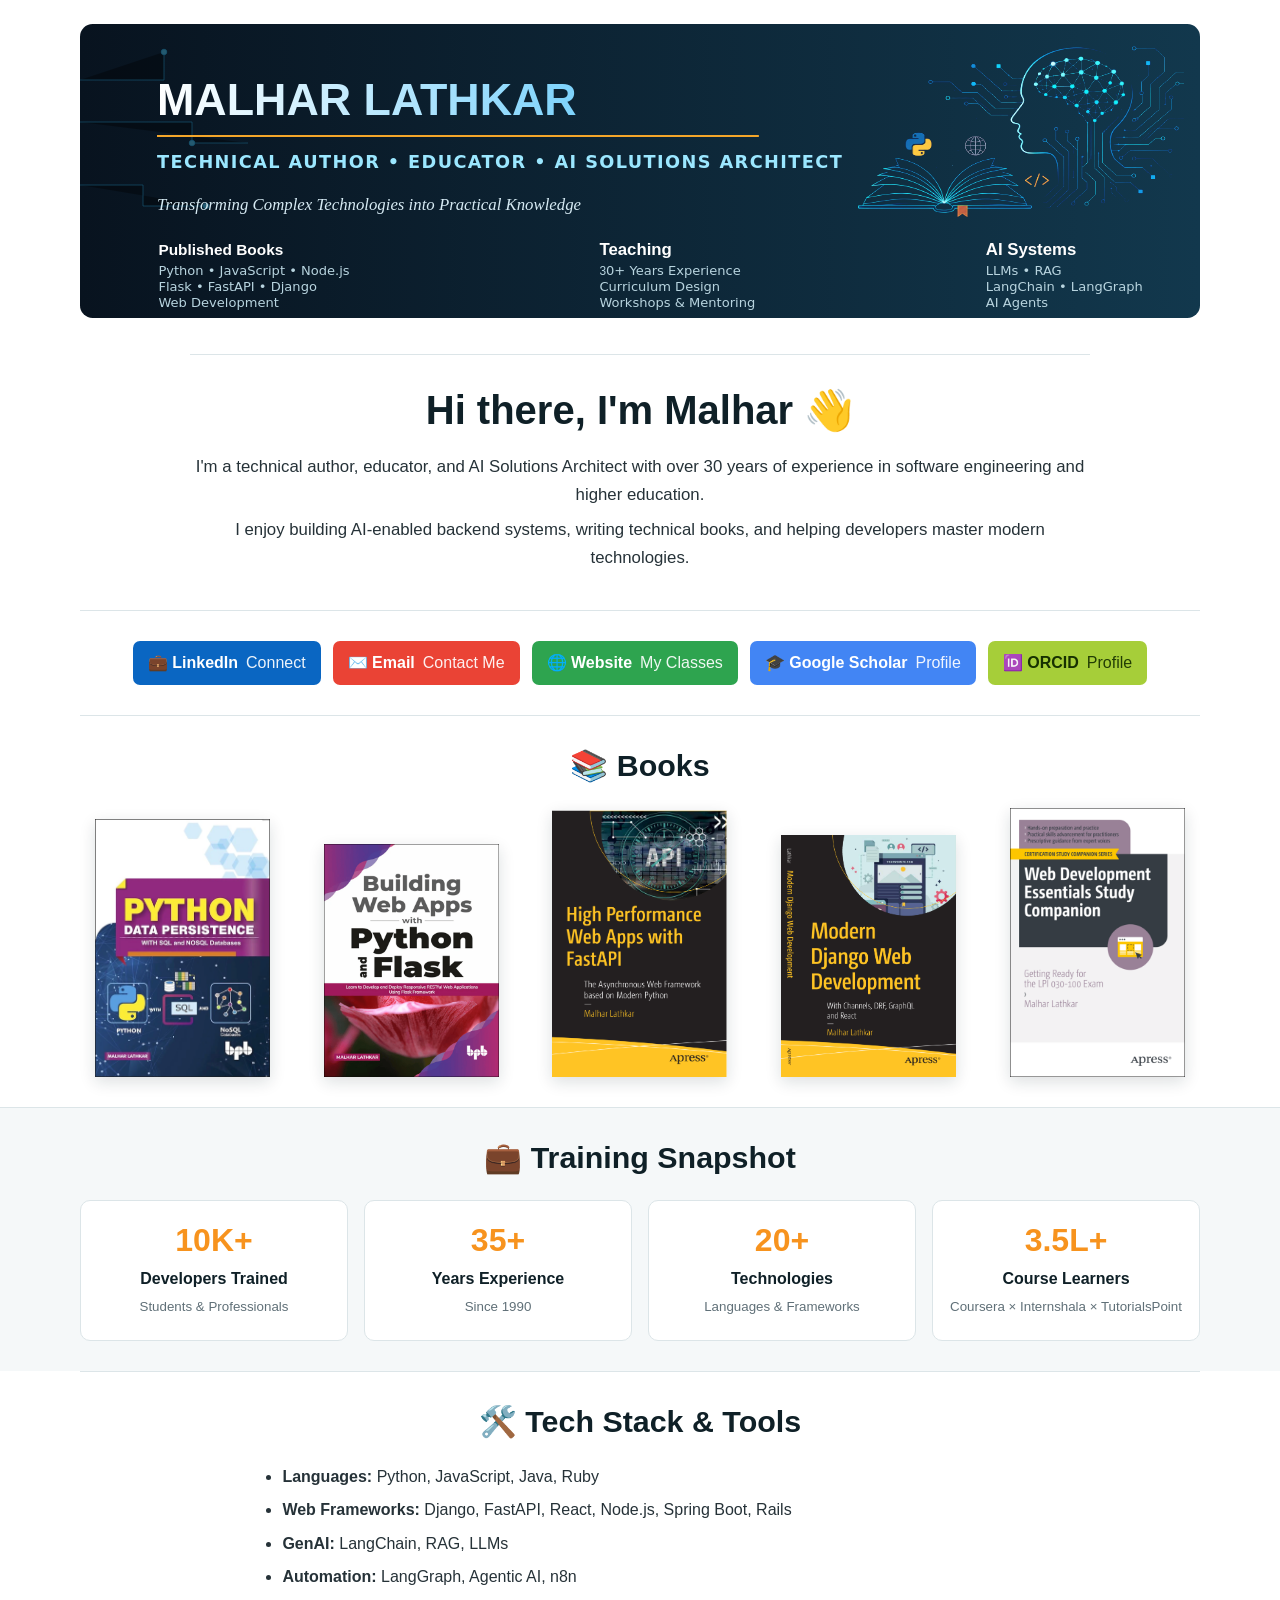
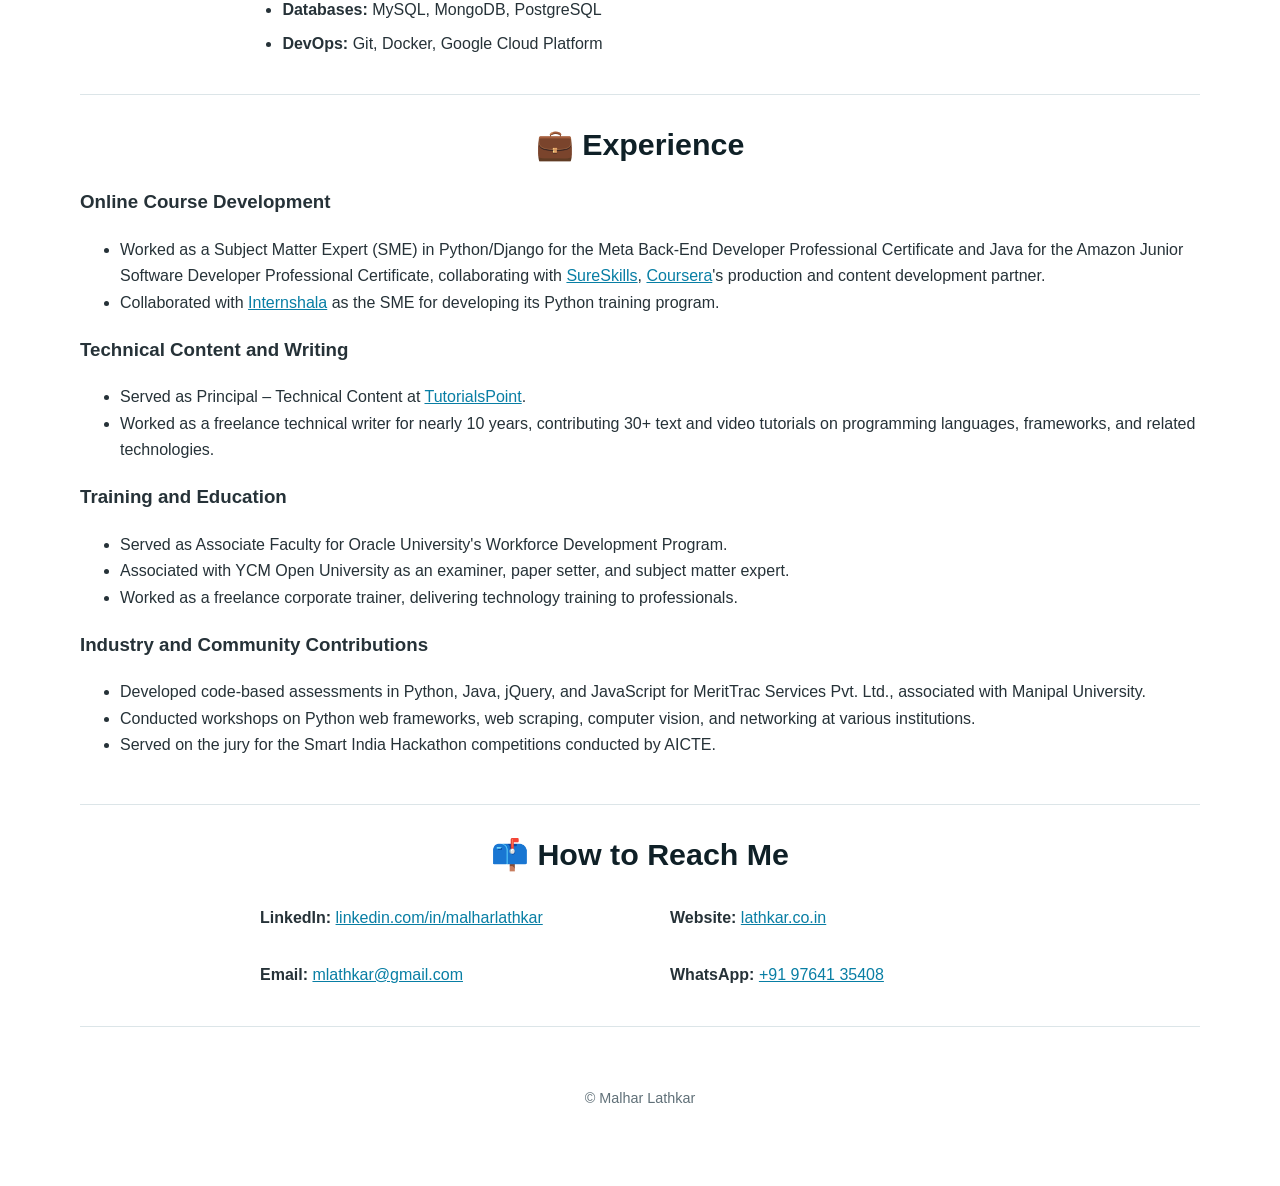
<file: index.html>
<!DOCTYPE html>
<html lang="en">
<head>
<meta charset="UTF-8">
<meta name="viewport" content="width=device-width, initial-scale=1.0">
<meta name="description" content="Malhar Lathkar — Technical Author, Educator, and AI Solutions Architect.">
<title>Malhar Lathkar</title>
<link rel="stylesheet" href="style.css">
</head>
<body>
<main class="site">

<header class="hero">
  <img src="assets/banner.svg" alt="Malhar Lathkar Banner">
</header>

<section class="intro section">
  <h1>Hi there, I'm Malhar 👋</h1>
  <p>I'm a technical author, educator, and AI Solutions Architect with over 30 years of experience in software engineering and higher education.</p>
  <p>I enjoy building AI-enabled backend systems, writing technical books, and helping developers master modern technologies.</p>
</section>

<section class="links section" aria-label="Professional links">
  <a class="badge linkedin" href="https://linkedin.com/in/malharlathkar" target="_blank" rel="noopener noreferrer">💼 LinkedIn <span>Connect</span></a>
  <a class="badge email" href="mailto:mlathkar@gmail.com">✉️ Email <span>Contact Me</span></a>
  <a class="badge website" href="https://lathkar.co.in" target="_blank" rel="noopener noreferrer">🌐 Website <span>My Classes</span></a>
  <a class="badge scholar" href="https://scholar.google.co.in/citations?hl=en&amp;user=kH3Rq_8AAAAJ" target="_blank" rel="noopener noreferrer">🎓 Google Scholar <span>Profile</span></a>
  <a class="badge orcid" href="https://orcid.org/my-orcid?orcid=0009-0005-7275-9053" target="_blank" rel="noopener noreferrer">🆔 ORCID <span>Profile</span></a>
</section>

<section class="section books-section">
  <h2>📚 Books</h2>
  <div class="book-grid">
    <a href="https://in.bpbonline.com/products/python-data-persistence-sql-and-nosql-programming-book-ebook" aria-label="Data Persistence" target="_blank" rel="noopener noreferrer"><img src="assets/BPB PDP Cover.png" alt="Data Persistence"></a>
    <a href="https://in.bpbonline.com/products/building-web-apps-with-python-and-flask" aria-label="Flask" target="_blank" rel="noopener noreferrer"><img src="assets/BPB Flask Cover.png" alt="Flask"></a>
    <a href="https://link.springer.com/book/10.1007/978-1-4842-9178-8" aria-label="FastAPI" target="_blank" rel="noopener noreferrer"><img src="assets/Apress FastAPI Cover.png" alt="FastAPI"></a>
    <a href="https://link.springer.com/book/10.1007/979-8-8688-1472-3" aria-label="Django" target="_blank" rel="noopener noreferrer"><img src="assets/Apress Django cover.png" alt="Django"></a>
    <a href="https://link.springer.com/book/10.1007/979-8-8688-2697-9" aria-label="Web Development Essentials" target="_blank" rel="noopener noreferrer"><img src="assets/Apress WDE cover.png" alt="Web Development Essentials"></a>
  </div>
</section>

<section class="section training-section">
  <h2>💼 Training Snapshot</h2>
  <div class="training-grid">
    <article class="stat"><strong>10K+</strong><span>Developers Trained</span><small>Students &amp; Professionals</small></article>
    <article class="stat"><strong>35+</strong><span>Years Experience</span><small>Since 1990</small></article>
    <article class="stat"><strong>20+</strong><span>Technologies</span><small>Languages &amp; Frameworks</small></article>
    <article class="stat"><strong>3.5L+</strong><span>Course Learners</span><small>Coursera × Internshala × TutorialsPoint</small></article>
  </div>
</section>

<section class="section">
  <h2>🛠️ Tech Stack &amp; Tools</h2>
  <ul class="tech-list">
    <li><strong>Languages:</strong> Python, JavaScript, Java, Ruby</li>
    <li><strong>Web Frameworks:</strong> Django, FastAPI, React, Node.js, Spring Boot, Rails</li>
    <li><strong>GenAI:</strong> LangChain, RAG, LLMs</li>
    <li><strong>Automation:</strong> LangGraph, Agentic AI, n8n</li>
    <li><strong>Databases:</strong> MySQL, MongoDB, PostgreSQL</li>
    <li><strong>DevOps:</strong> Git, Docker, Google Cloud Platform</li>
  </ul>
</section>

<section class="section experience-section">
  <h2>💼 Experience</h2>

  <div class="experience-item">
    <h3>Online Course Development</h3>
    <ul class="experience-list">
      <li>Worked as a Subject Matter Expert (SME) in Python/Django for the Meta Back-End Developer Professional Certificate and Java for the Amazon Junior Software Developer Professional Certificate, collaborating with <a href="https://www.sureskills.com/" target="_blank" rel="noopener noreferrer">SureSkills</a>, <a href="https://www.coursera.org/" target="_blank" rel="noopener noreferrer">Coursera</a>'s production and content development partner.</li>
      <li>Collaborated with <a href="https://trainings.internshala.com/python-course/" target="_blank" rel="noopener noreferrer">Internshala</a> as the SME for developing its Python training program.</li>
    </ul>
  </div>

  <div class="experience-item">
    <h3>Technical Content and Writing</h3>
    <ul class="experience-list">
      <li>Served as Principal – Technical Content at <a href="https://www.tutorialspoint.com/" target="_blank" rel="noopener noreferrer">TutorialsPoint</a>.</li>
      <li>Worked as a freelance technical writer for nearly 10 years, contributing 30+ text and video tutorials on programming languages, frameworks, and related technologies.</li>
    </ul>
  </div>

  <div class="experience-item">
    <h3>Training and Education</h3>
    <ul class="experience-list">
      <li>Served as Associate Faculty for Oracle University's Workforce Development Program.</li>
      <li>Associated with YCM Open University as an examiner, paper setter, and subject matter expert.</li>
      <li>Worked as a freelance corporate trainer, delivering technology training to professionals.</li>
    </ul>
  </div>

  <div class="experience-item">
    <h3>Industry and Community Contributions</h3>
    <ul class="experience-list">
      <li>Developed code-based assessments in Python, Java, jQuery, and JavaScript for MeritTrac Services Pvt. Ltd., associated with Manipal University.</li>
      <li>Conducted workshops on Python web frameworks, web scraping, computer vision, and networking at various institutions.</li>
      <li>Served on the jury for the Smart India Hackathon competitions conducted by AICTE.</li>
    </ul>
  </div>
</section>

<section class="section contact">
  <h2>📫 How to Reach Me</h2>
 <div class="contact-grid">
    <div>
      <strong>LinkedIn:</strong>
      <a href="https://www.linkedin.com/in/malharlathkar/" target="_blank">
        linkedin.com/in/malharlathkar
      </a>
    </div>

    <div>
      <strong>Website:</strong>
      <a href="https://lathkar.co.in/" target="_blank">
        lathkar.co.in
      </a>
    </div>

    <div>
      <strong>Email:</strong>
      <a href="mailto:mlathkar@gmail.com">
        mlathkar@gmail.com
      </a>
    </div>

    <div>
      <strong>WhatsApp:</strong>
      <a href="https://wa.me/919764135408" target="_blank">
        +91 97641 35408
      </a>
    </div>
  </div>
</section>
<section class="section footer"> 
  <footer>© Malhar Lathkar</footer>
</section>
</main>
</body>
</html>
</file>
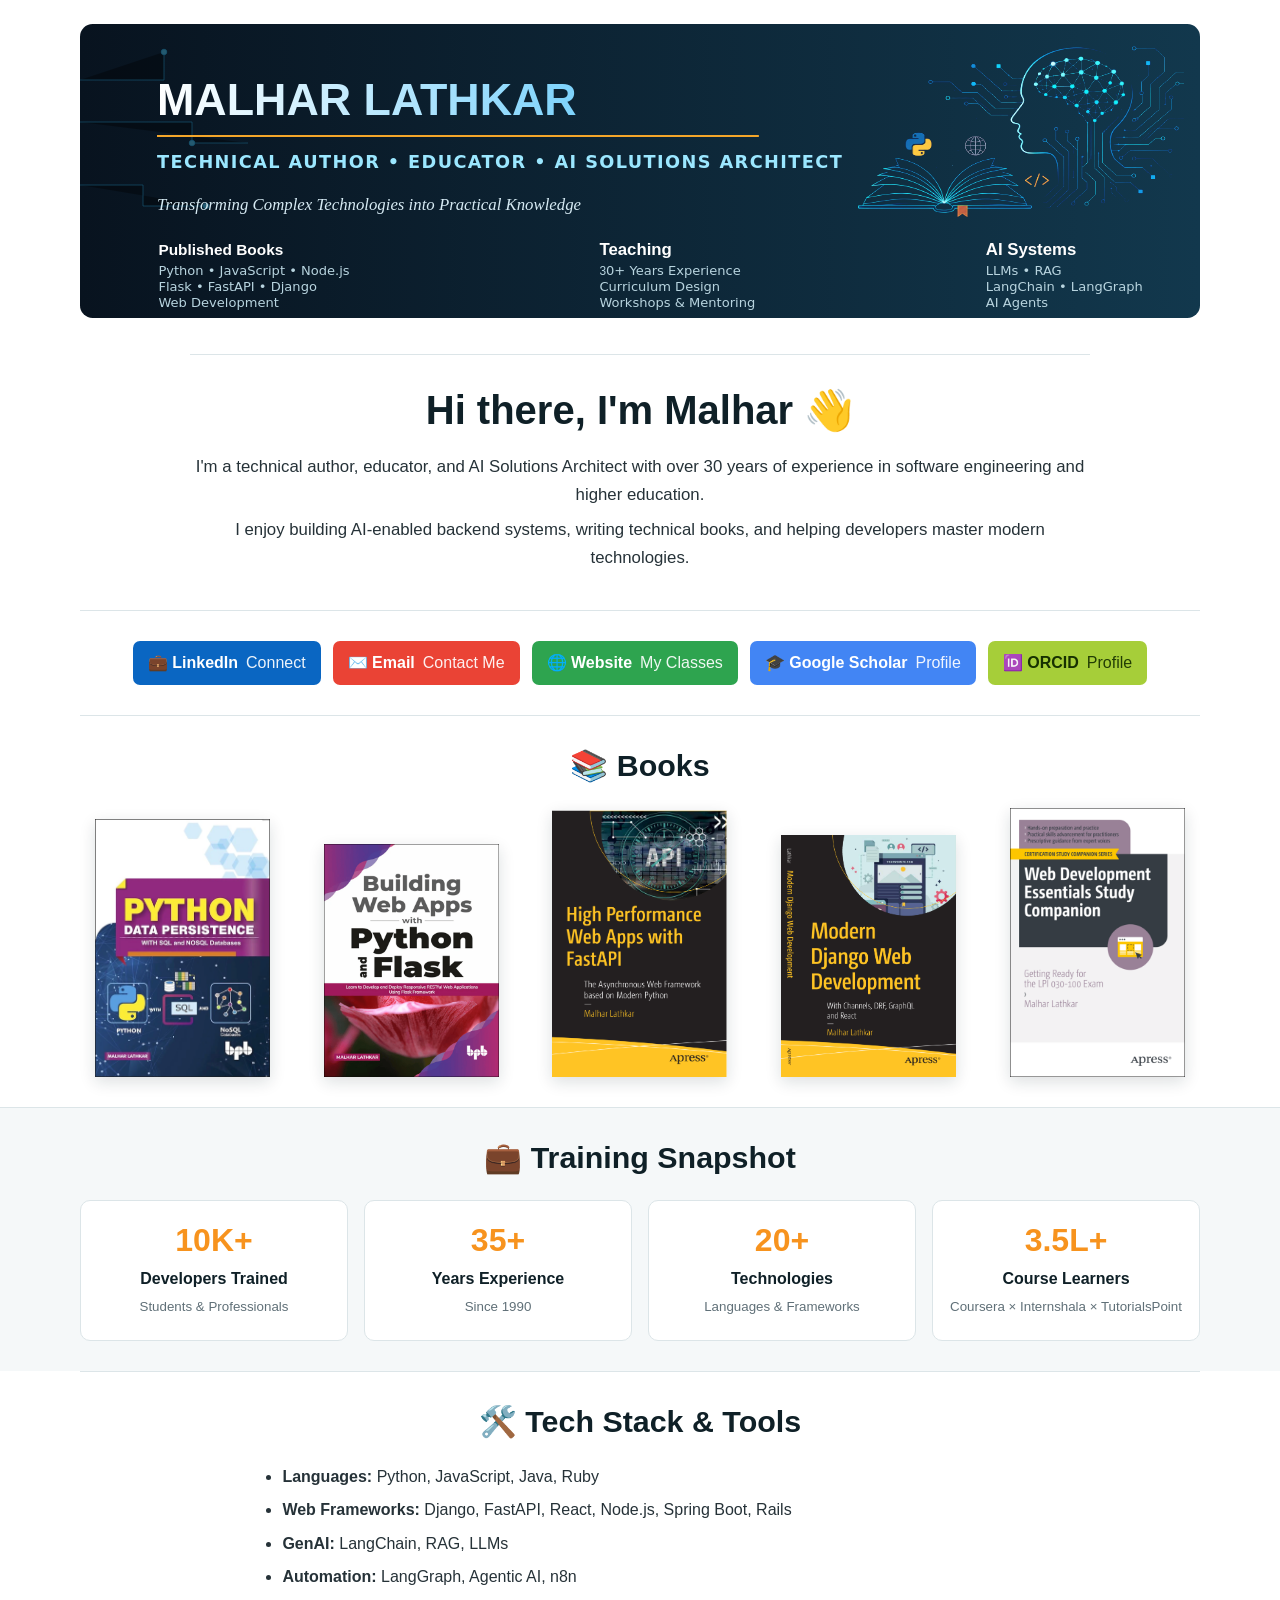
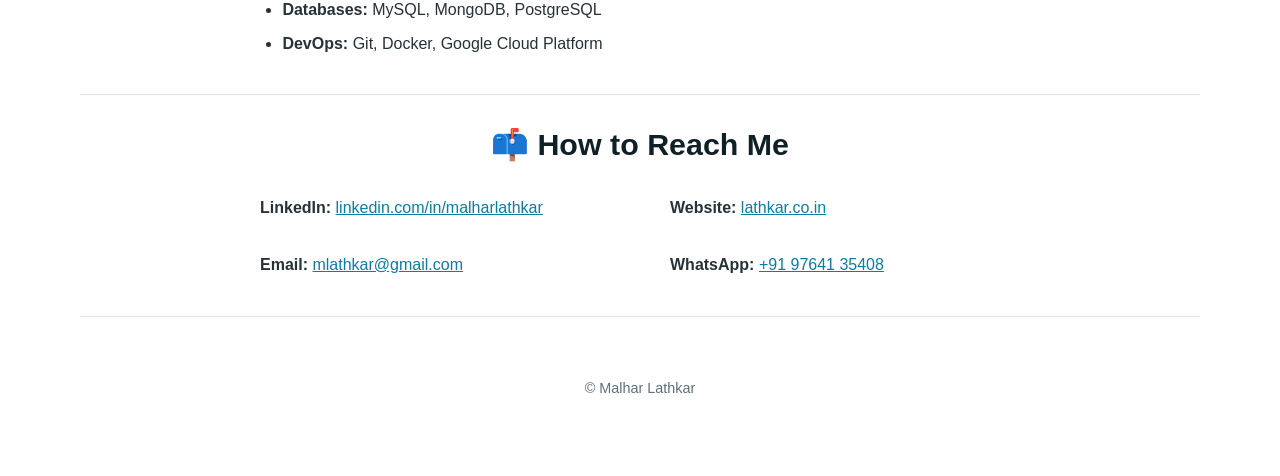
<file: indexback.html>
<!DOCTYPE html>
<html lang="en">
<head>
<meta charset="UTF-8">
<meta name="viewport" content="width=device-width, initial-scale=1.0">
<meta name="description" content="Malhar Lathkar — Technical Author, Educator, and AI Solutions Architect.">
<title>Malhar Lathkar</title>
<link rel="stylesheet" href="style.css">
</head>
<body>
<main class="site">

<header class="hero">
  <img src="assets/banner.svg" alt="Malhar Lathkar Banner">
</header>

<section class="intro section">
  <h1>Hi there, I'm Malhar 👋</h1>
  <p>I'm a technical author, educator, and AI Solutions Architect with over 30 years of experience in software engineering and higher education.</p>
  <p>I enjoy building AI-enabled backend systems, writing technical books, and helping developers master modern technologies.</p>
</section>

<section class="links section" aria-label="Professional links">
  <a class="badge linkedin" href="https://linkedin.com/in/malharlathkar" target="_blank" rel="noopener noreferrer">💼 LinkedIn <span>Connect</span></a>
  <a class="badge email" href="mailto:mlathkar@gmail.com">✉️ Email <span>Contact Me</span></a>
  <a class="badge website" href="https://lathkar.co.in" target="_blank" rel="noopener noreferrer">🌐 Website <span>My Classes</span></a>
  <a class="badge scholar" href="https://scholar.google.co.in/citations?hl=en&amp;user=kH3Rq_8AAAAJ" target="_blank" rel="noopener noreferrer">🎓 Google Scholar <span>Profile</span></a>
  <a class="badge orcid" href="https://orcid.org/my-orcid?orcid=0009-0005-7275-9053" target="_blank" rel="noopener noreferrer">🆔 ORCID <span>Profile</span></a>
</section>

<section class="section books-section">
  <h2>📚 Books</h2>
  <div class="book-grid">
    <a href="https://in.bpbonline.com/products/python-data-persistence-sql-and-nosql-programming-book-ebook" aria-label="Data Persistence" target="_blank" rel="noopener noreferrer"><img src="assets/BPB PDP Cover.png" alt="Data Persistence"></a>
    <a href="https://in.bpbonline.com/products/building-web-apps-with-python-and-flask" aria-label="Flask" target="_blank" rel="noopener noreferrer"><img src="assets/BPB Flask Cover.png" alt="Flask"></a>
    <a href="https://link.springer.com/book/10.1007/978-1-4842-9178-8" aria-label="FastAPI" target="_blank" rel="noopener noreferrer"><img src="assets/Apress FastAPI Cover.png" alt="FastAPI"></a>
    <a href="https://link.springer.com/book/10.1007/979-8-8688-1472-3" aria-label="Django" target="_blank" rel="noopener noreferrer"><img src="assets/Apress Django cover.png" alt="Django"></a>
    <a href="https://link.springer.com/book/10.1007/979-8-8688-2697-9" aria-label="Web Development Essentials" target="_blank" rel="noopener noreferrer"><img src="assets/Apress WDE cover.png" alt="Web Development Essentials"></a>
  </div>
</section>

<section class="section training-section">
  <h2>💼 Training Snapshot</h2>
  <div class="training-grid">
    <article class="stat"><strong>10K+</strong><span>Developers Trained</span><small>Students &amp; Professionals</small></article>
    <article class="stat"><strong>35+</strong><span>Years Experience</span><small>Since 1990</small></article>
    <article class="stat"><strong>20+</strong><span>Technologies</span><small>Languages &amp; Frameworks</small></article>
    <article class="stat"><strong>3.5L+</strong><span>Course Learners</span><small>Coursera × Internshala × TutorialsPoint</small></article>
  </div>
</section>

<section class="section">
  <h2>🛠️ Tech Stack &amp; Tools</h2>
  <ul class="tech-list">
    <li><strong>Languages:</strong> Python, JavaScript, Java, Ruby</li>
    <li><strong>Web Frameworks:</strong> Django, FastAPI, React, Node.js, Spring Boot, Rails</li>
    <li><strong>GenAI:</strong> LangChain, RAG, LLMs</li>
    <li><strong>Automation:</strong> LangGraph, Agentic AI, n8n</li>
    <li><strong>Databases:</strong> MySQL, MongoDB, PostgreSQL</li>
    <li><strong>DevOps:</strong> Git, Docker, Google Cloud Platform</li>
  </ul>
</section>

<section class="section contact">
  <h2>📫 How to Reach Me</h2>
 <div class="contact-grid">
    <div>
      <strong>LinkedIn:</strong>
      <a href="https://www.linkedin.com/in/malharlathkar/" target="_blank">
        linkedin.com/in/malharlathkar
      </a>
    </div>

    <div>
      <strong>Website:</strong>
      <a href="https://lathkar.co.in/" target="_blank">
        lathkar.co.in
      </a>
    </div>

    <div>
      <strong>Email:</strong>
      <a href="mailto:mlathkar@gmail.com">
        mlathkar@gmail.com
      </a>
    </div>

    <div>
      <strong>WhatsApp:</strong>
      <a href="https://wa.me/919764135408" target="_blank">
        +91 97641 35408
      </a>
    </div>
  </div>
</section>
<section class="section footer"> 
  <footer>© Malhar Lathkar</footer>
</section>
</main>
</body>
</html>
</file>
<file: style.css>
/* Malhar Lathkar — responsive GitHub Pages stylesheet */

:root {
  --navy: #0f2027;
  --orange: #f7931e;
  --text: #263238;
  --muted: #607078;
  --line: #dce5e8;
  --surface-alt: #f5f8f9;
}

* { box-sizing: border-box; }

html {
  scroll-behavior: smooth;
  overflow-x: hidden;
}

body {
  margin: 0;
  color: var(--text);
  background: #fff;
  font-family: Inter, -apple-system, BlinkMacSystemFont, "Segoe UI", Roboto, Arial, sans-serif;
  line-height: 1.65;
  overflow-x: hidden;
}

.site {
  width: min(1120px, calc(100% - 40px));
  margin: 0 auto;
}

.hero { margin: 24px 0 36px; }

.hero img {
  display: block;
  width: 100%;
  height: auto;
  max-width: 100%;
}

.section {
  padding: 30px 0;
  border-top: 1px solid var(--line);
}

.intro {
  max-width: 900px;
  margin: 0 auto;
  text-align: center;
}

h1, h2 {
  color: var(--navy);
  line-height: 1.25;
}

h1 {
  margin: 0 0 18px;
  font-size: clamp(1.8rem, 4vw, 2.5rem);
}

h2 {
  margin: 0 0 24px;
  text-align: center;
  font-size: clamp(1.4rem, 3vw, 1.9rem);
}

.intro p {
  margin: 8px 0;
  font-size: 1.05rem;
}

.links {
  display: flex;
  flex-wrap: wrap;
  justify-content: center;
  gap: 12px;
}

.badge {
  display: inline-flex;
  align-items: center;
  justify-content: center;
  gap: 8px;
  padding: 9px 15px;
  border-radius: 7px;
  color: #fff;
  font-weight: 700;
  text-decoration: none;
  transition: transform .15s ease, box-shadow .15s ease;
}

.badge span { font-weight: 500; opacity: .92; }

.badge:hover {
  color: #fff;
  transform: translateY(-2px);
  box-shadow: 0 5px 14px rgba(15,32,39,.16);
}

.linkedin { background: #0a66c2; }
.email { background: #ea4335; }
.website { background: #2ea44f; }
.scholar { background: #4285f4; }
.orcid { background: #a6ce39; color: #173100; }
.orcid:hover { color: #173100; }

.book-grid {
  display: grid;
  grid-template-columns: repeat(5, minmax(0, 1fr));
  gap: 24px;
  align-items: end;
  justify-items: center;
}

.book-grid a {
  display: block;
  width: 100%;
  text-align: center;
  transition: transform .18s ease;
}

.book-grid a:hover { transform: translateY(-6px); }

.book-grid img {
  display: block;
  width: min(100%, 175px);
  height: auto;
  margin: 0 auto;
  box-shadow: 0 5px 15px rgba(15,32,39,.14);
}

/* Full-width band: unlike the original, this does not create a large
   positive margin on narrow screens. */
.training-section {
  width: 100vw;
  margin-left: calc(50% - 50vw);
  margin-right: 0;
  padding-left: max(20px, calc((100vw - 1120px) / 2));
  padding-right: max(20px, calc((100vw - 1120px) / 2));
  background: var(--surface-alt);
}

.training-grid {
  width: min(1120px, 100%);
  margin: 0 auto;
  display: grid;
  grid-template-columns: repeat(4, minmax(0, 1fr));
  gap: 16px;
}

.stat {
  min-width: 0;
  text-align: center;
  padding: 22px 12px;
  background: #fff;
  border: 1px solid var(--line);
  border-radius: 10px;
}

.stat strong {
  display: block;
  color: var(--orange);
  font-size: 2rem;
  line-height: 1.1;
}

.stat span {
  display: block;
  margin-top: 7px;
  font-weight: 800;
  color: var(--navy);
}

.stat small {
  display: block;
  margin-top: 4px;
  color: var(--muted);
}

.tech-list,
.contact ul {
  max-width: 760px;
  margin: 0 auto;
  padding-left: 1.4rem;
}

.tech-list li,
.contact li { margin: 7px 0; }

a { color: #087ea4; }
a:hover { color: #05566f; }

footer {
  padding: 30px 0 45px;
  text-align: center;
  color: var(--muted);
  font-size: .9rem;
}

/* Tablet */
@media (max-width: 900px) {
  .book-grid {
    grid-template-columns: repeat(3, minmax(0, 1fr));
    gap: 20px;
  }

  .training-grid {
    grid-template-columns: repeat(2, minmax(0, 1fr));
  }
}

/* Phones */
@media (max-width: 600px) {
  .site {
    width: calc(100% - 24px);
  }

  .hero {
    margin: 12px 0 24px;
  }

  .section {
    padding: 24px 0;
  }

  .intro p {
    font-size: 1rem;
  }

  .links {
    display: grid;
    grid-template-columns: 1fr;
    gap: 10px;
  }

  .badge {
    width: 100%;
    min-height: 44px;
    padding: 10px 12px;
  }

  .book-grid {
    grid-template-columns: repeat(2, minmax(0, 1fr));
    gap: 18px 12px;
  }

  .book-grid img {
    width: min(100%, 155px);
  }

  .training-section {
    padding-left: 12px;
    padding-right: 12px;
  }

  .training-grid {
    grid-template-columns: 1fr;
    gap: 12px;
  }

  .stat {
    padding: 18px 12px;
  }

  .stat strong {
    font-size: 1.75rem;
  }

  .tech-list,
  .contact ul {
    padding-left: 1.2rem;
  }
}

/* Very small phones */
@media (max-width: 380px) {
  .site {
    width: calc(100% - 20px);
  }

  .book-grid {
    gap: 14px 8px;
  }

  .book-grid img {
    width: min(100%, 140px);
  }

  h1 { font-size: 1.7rem; }
  h2 { font-size: 1.35rem; }
}

.contact-grid {
  display: grid;
  grid-template-columns: repeat(2, 1fr);
  gap: 14px 40px;
}

.contact-grid div {
  padding: 8px 0;
}

.contact-grid {
  display: grid;
  grid-template-columns: repeat(2, 350px);
  justify-content: center;
  gap: 14px 60px;
  text-align: left;
}

@media (max-width: 600px) {
  .contact-grid {
    grid-template-columns: 1fr;
    gap: 8px;
  }
}
</file>
